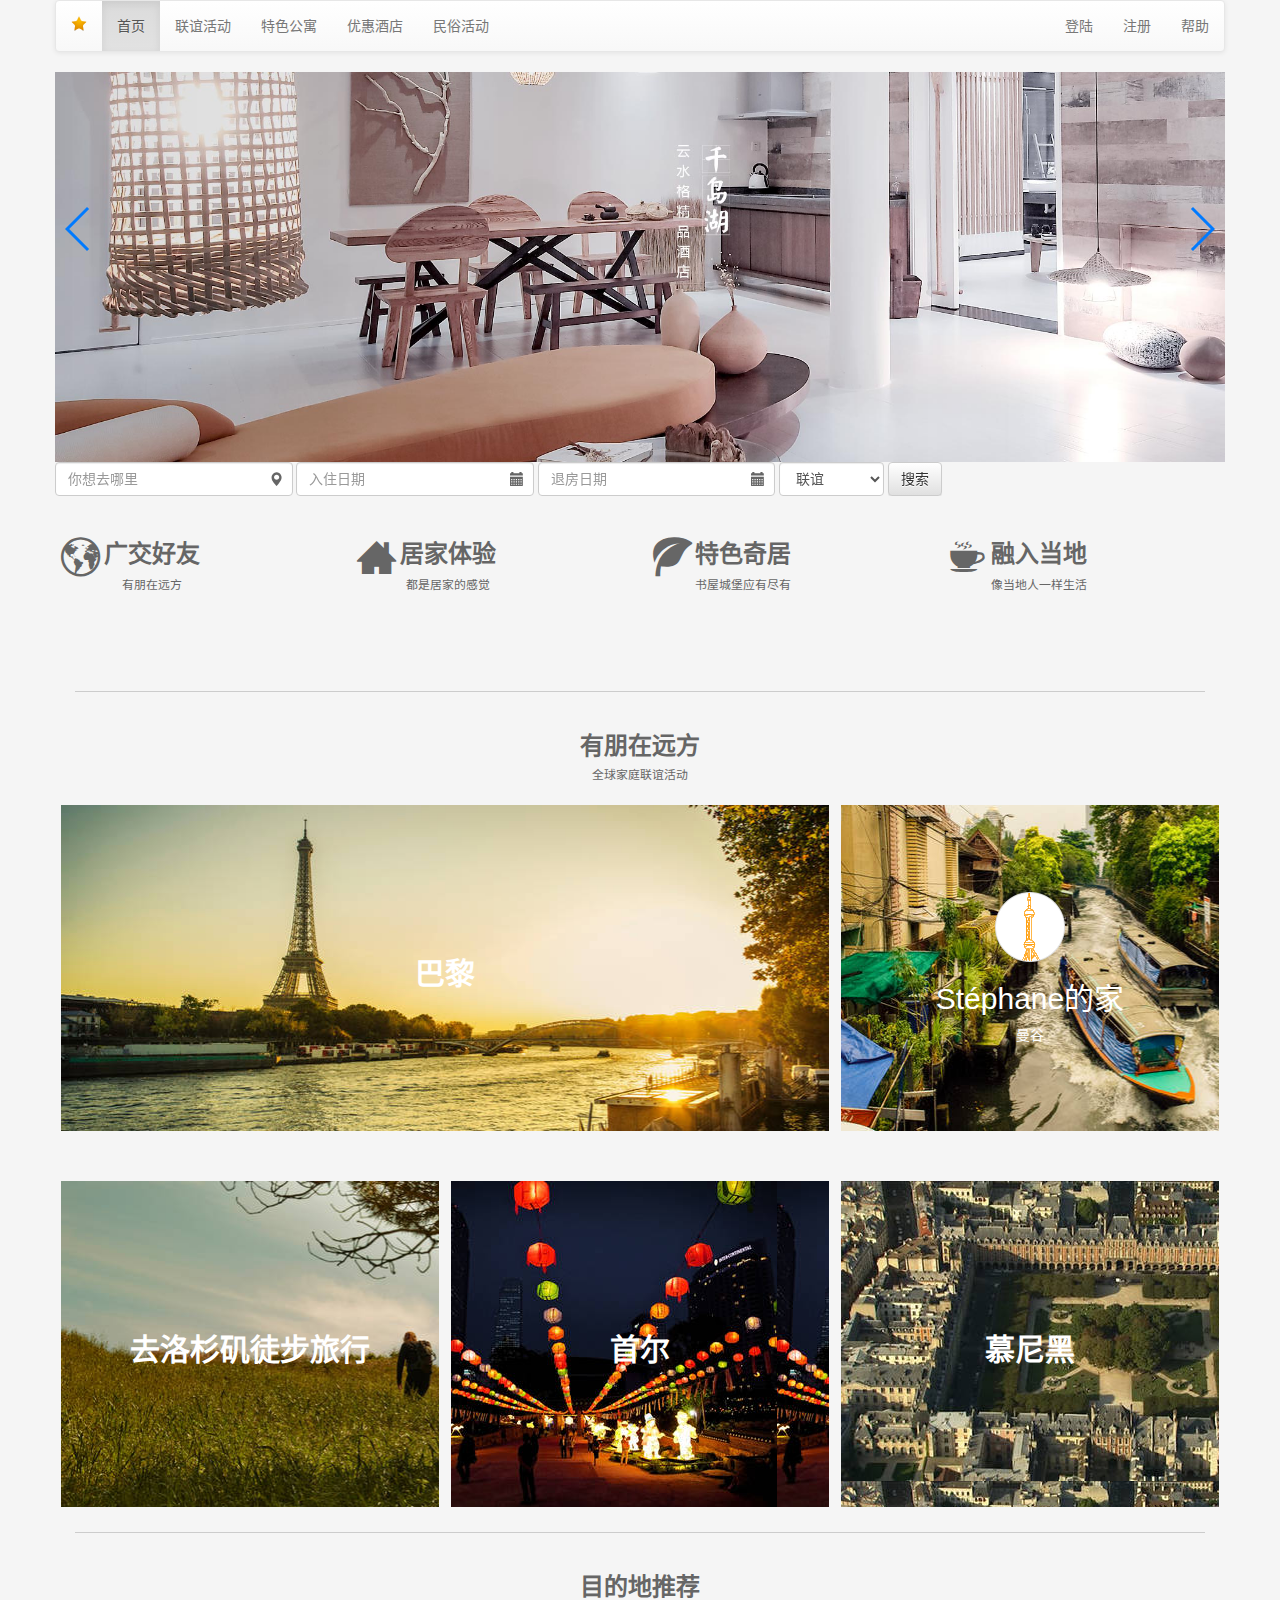
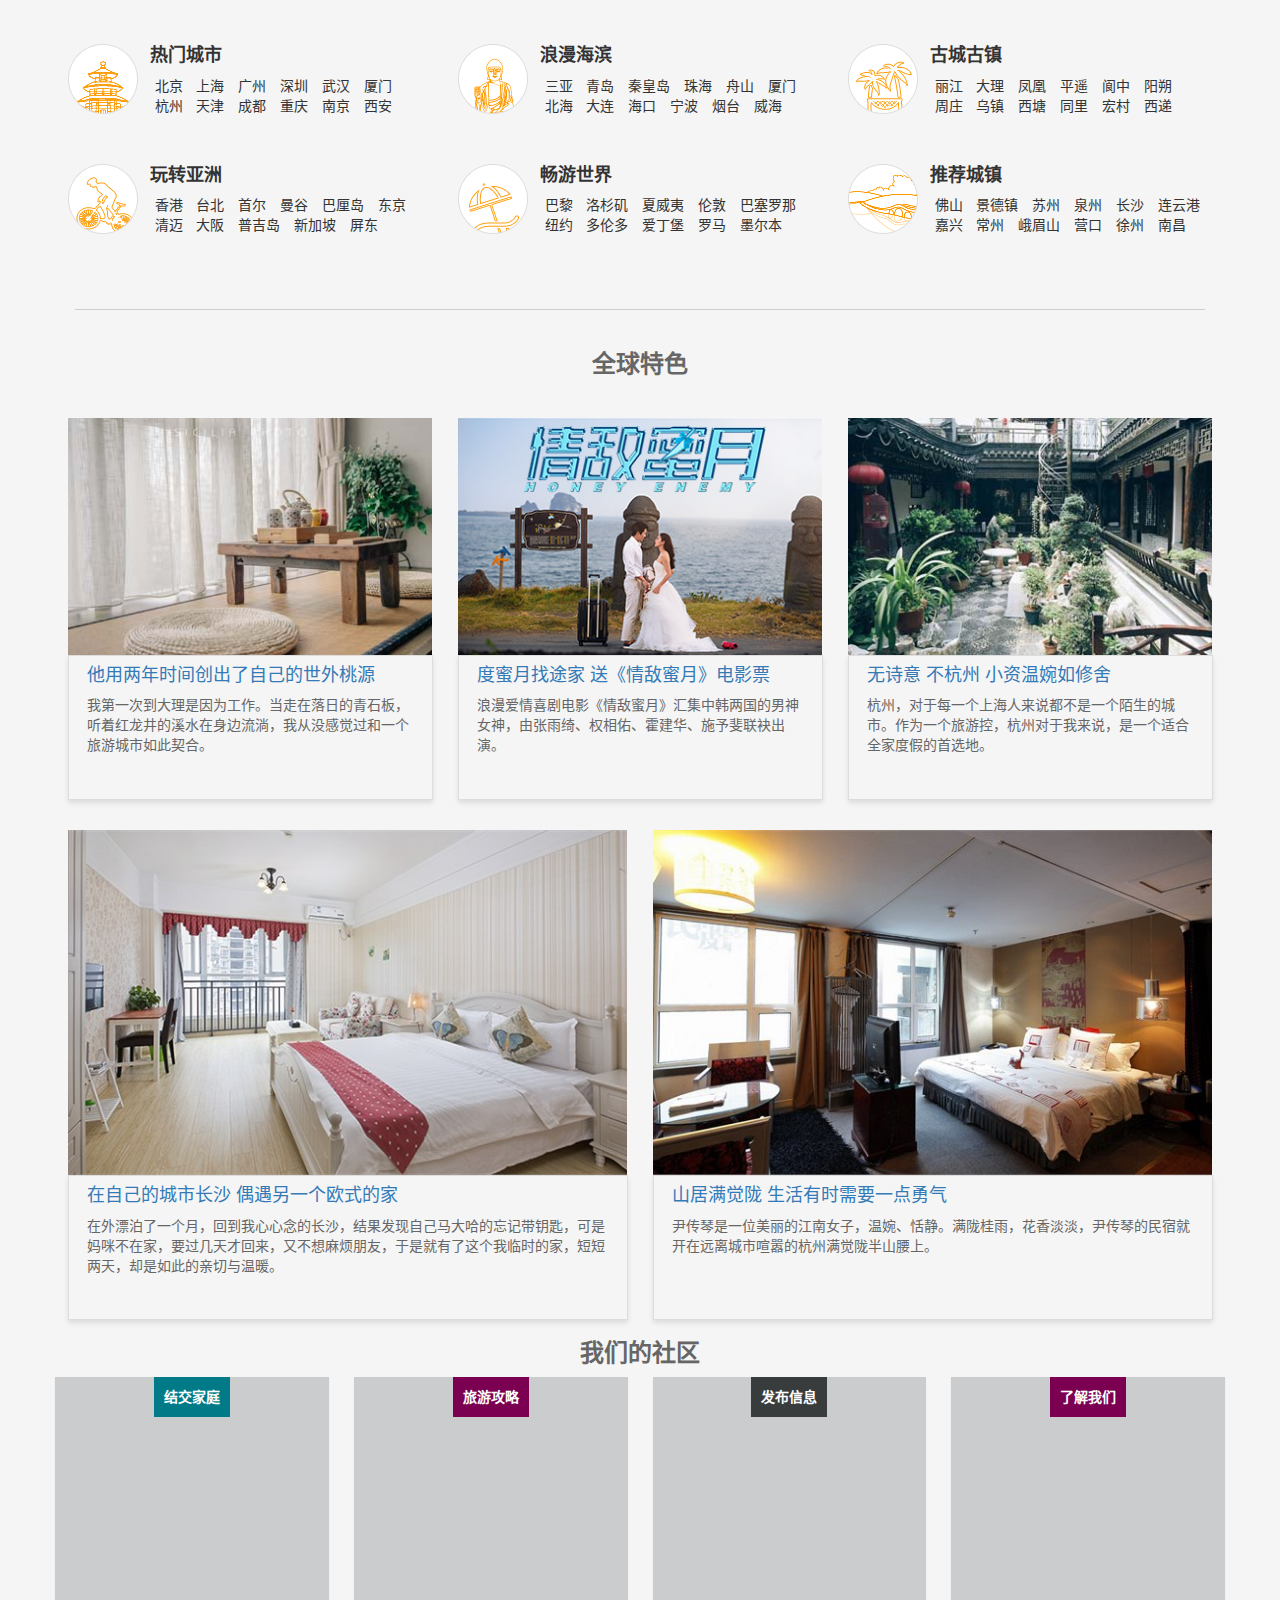
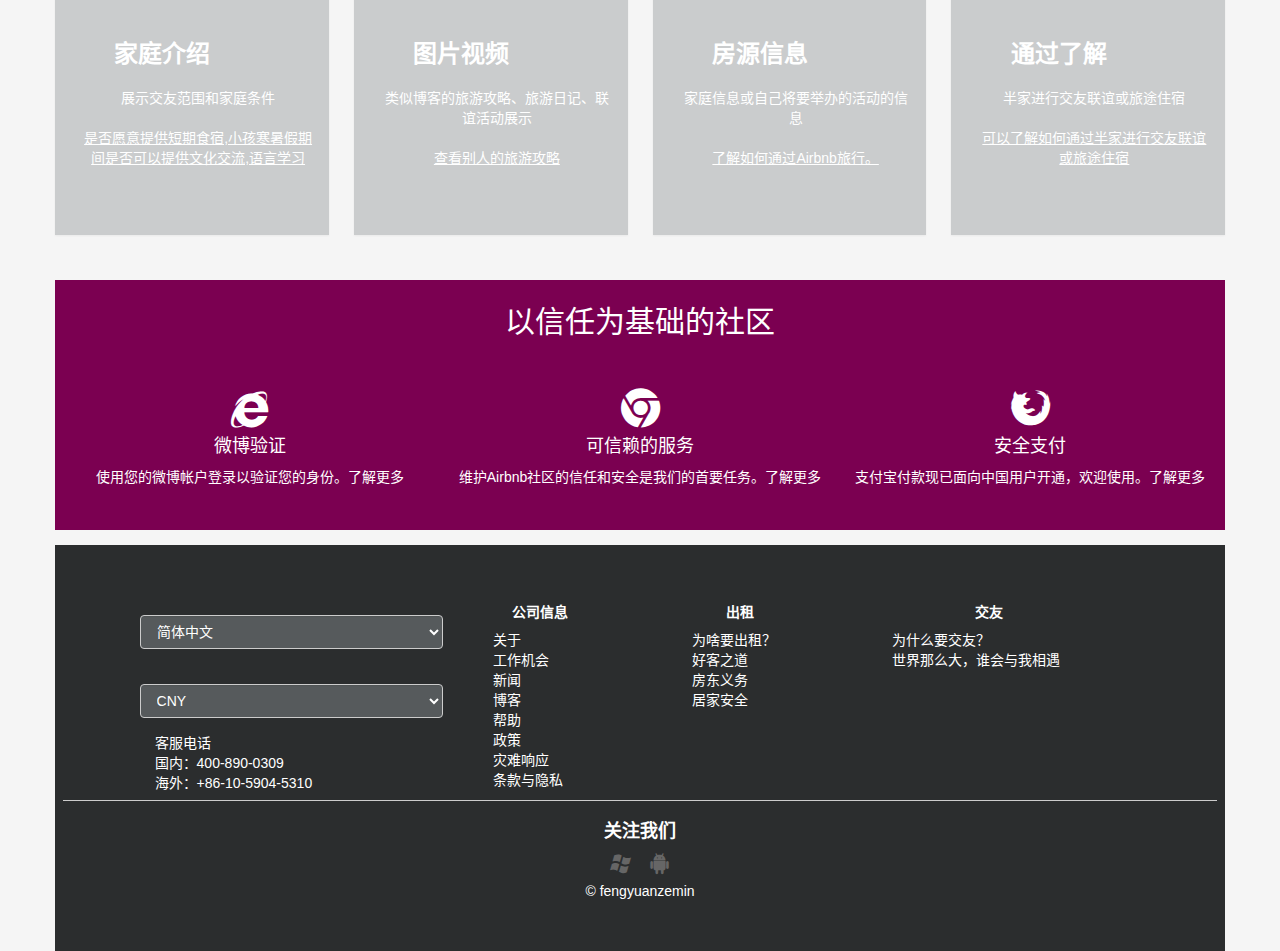
<file: index.html>
<!DOCTYPE html>
<html lang="zh-CN">
<head>
    <meta charset="utf-8">
    <meta http-equiv="X-UA-Compatible" content="IE=edge">
    <meta name="viewport" content="width=device-width, initial-scale=1">
    <meta name="description" content="半家网在全世界范围内提供联谊家庭信息,方便以家庭为单位的旅游,交友平台,供会员家庭在全球范围内寻找有共同或者互补家庭理念的家庭,进行交友,旅游,文化探访,差旅途中短期住宿等联谊活动.">
    <meta name="keywords" content="酒店式公寓,家庭旅馆,日租,短租,日租房,短租房,度假公寓">
    <link rel="icon" type="image/x-icon" href="imgs/nav-logo.gif"  />
    <link rel="shortcut icon" type="image/x-icon" href="imgs/nav-logo.gif" /><!--网页图标-->
    <link rel="bookmark"  href="imgs/nav-logo.gif"  />  <!-- 收藏夹-->
    <title>半家网</title>
    <link href="css/bootstrap.min.css" rel="stylesheet">
    <link href="css/bootstrap-theme.min.css" rel="stylesheet">
    <link href="css/bootstrap-datetimepicker.min.css" rel="stylesheet" >
    <link href="css/swiper.min.css" rel="stylesheet">
    <link href="css/fontsicon.css" rel="stylesheet">
    <link href="css/global.css" rel="stylesheet">
    <!--[if lt IE 8]>
    <div id="ie-modal-bg">
    </div>
    <div id="ie-modal-content">
        <div id="ie-modal-close">
            <a href="javascript:void(0)" id="ie-close-button">x</a>
        </div>
        <div class="text-center row-space-2">
            <img alt="Firefox-logo-8286511ec2868a2f65bba904dc8928e2" src="https://z2.muscache.com/airbnb/static/landing_pages/firefox-logo-8286511ec2868a2f65bba904dc8928e2.png" />
        </div>
        <div class="h3 text-center row-space-2">
            更佳、更快的浏览体验
        </div>
        <div class="h4 text-center text-normal ie-text">
            您正在使用的浏览器并非最新版本！升级至火狐浏览器，获取最佳的Airbnb体验。
        </div>
        <form action="http://www.mozilla.org/firefox" target="_blank" id="install-browser-form">
            <input class="btn ie-btn" type="submit" value="安装火狐浏览器">
        </form>

        <script>
        (function () {
            var isIE = function () {
                var nav = navigator.userAgent.toLowerCase();
                return nav.indexOf('msie') != -1 ? parseInt(nav.split('msie')[1]) : false;
            };

            var trackRequest = function (event_name) {
                if (window.XMLHttpRequest) {
                    var request = new XMLHttpRequest();
                } else {
                    var request = new ActiveXObject("Microsoft.XMLHTTP");
                }
                request.open("POST", "/tracking/events", false);
                request.setRequestHeader("Content-Type", "application/json; charset=utf-8");
                request.send('{ "event_name" : "ie_' + isIE() + '_' + event_name + '" }');
            };

            var closeModal = function () {
                document.getElementById('ie-modal-bg').style.display='none';
                document.getElementById('ie-modal-content').style.display='none';
            };

            document.getElementById("ie-close-button").onclick = closeModal;
            document.getElementById("install-browser-form").onsubmit = function () {
                trackRequest("click");
            };

            trackRequest("impression");
            })();
        </script>
    </div>

    <![endif]-->

    <!--[if lt IE 9]>
      <script src="http://cdn.bootcss.com/html5shiv/3.7.2/html5shiv.min.js"></script>
      <script src="http://cdn.bootcss.com/respond.js/1.4.2/respond.min.js"></script>
    <![endif]-->
    <script src="js/jquery-1.11.3.min.js"></script>

</head>
<body>
    <div class="container">

        <!-- nav begin -->
        <nav class="navbar navbar-default">

            <div class="container-fluid">
                
                <div class="navbar-header">
                    <a class="navbar-brand" href="#">
                        <img src="imgs/nav-logo.gif" alt="">
                    </a>
                </div>

                <ul class="nav navbar-nav navbar-left">
                    <li class="active"><a href="#">首页<span class="sr-only">(current)</span></a></li>
                    <li><a href="javascript:void(0);">联谊活动</a></li>
                    <li><a href="javascript:void(0);">特色公寓</a></li>
                    <li><a href="javascript:void(0);">优惠酒店</a></li>
                    <li><a href="javascript:void(0);">民俗活动</a></li>
                    
                </ul>

                <ul class="nav navbar-nav navbar-right" style="display:block;">
                    <li><a href="javascript:void(0);">登陆</a></li>
                    <li><a href="javascript:void(0);">注册</a></li>
                    <li><a href="javascript:void(0);">帮助</a></li>    
                </ul>

                <ul class="nav navbar-nav navbar-right" style="display:none;">
                    <li class="dropdown">
                        <a href="javascript:void(0);" class="dropdown-toggle" data-toggle="dropdown" role="button" aria-haspopup="true" aria-expanded="false">用户名<span class="caret"></span></a>
                        <ul class="dropdown-menu">
                            <li><a href="javascript:void(0);">个人信息</a>
                            <li><a href="javascript:void(0);">我的订单</a>
                            <li><a href="javascript:void(0);">设置</a>
                            <li role="separator" class="divider"></li>
                            <li><a href="javascript:void(0);">注销</a>
                        </ul>
                    </li>
                    <li><a href="javascript:void(0);">帮助</a></li>    
                </ul>

            </div>
            <!-- container-fluid -->
        </nav>   
        <!-- nav end -->

        <div class="f-clear"></div>
        

        <!-- 轮播 begin   -->

        <div class="swiper-container">
            <!-- 轮播图片 -->
            <div class="swiper-wrapper">
                <div class="swiper-slide">
                    <img class="img-responsive" src="imgs/swiper_img_1.jpg" alt="" style="width:100%;">
                </div>
                <div class="swiper-slide">
                    <img class="img-responsive" src="imgs/swiper_img_2.jpg" alt="" style="width:100%;">
                </div>
                <div class="swiper-slide">
                    <img class="img-responsive" src="imgs/swiper_img_3.jpg" alt="" style="width:100%;">
                </div>
                <div class="swiper-slide">
                    <img class="img-responsive" src="imgs/swiper_img_4.jpg" alt="" style="width:100%;">
                </div>
                <div class="swiper-slide">
                    <img class="img-responsive" src="imgs/swiper_img_5.jpg" alt="" style="width:100%;">
                </div>

            </div>
            <!-- 导航按钮 -->
            <div class="swiper-button-prev"></div>
            <div class="swiper-button-next"></div>
            <!-- 搜索框 -->
            <div class="search">
                <form class="form-inline">
                    <div class="form-group has-feedback">
                        <label for="search_address" class="sr-only control-label">地点</label>
                        <input type="text" class="form-control" id="search_address" placeholder="你想去哪里">
                        <span class="glyphicon glyphicon-map-marker form-control-feedback" aria-hidden="true"></span>      
                    </div>
                    <div class="form-group has-feedback">
                        <label for="search_start_day" class="sr-only control-label">入住时间</label>
                        <input class="form-control" type="text" id="search_start_day" placeholder="入住日期">
                        <span class="glyphicon glyphicon-calendar form-control-feedback" aria-hidden="true"></span>      
                    </div>
                    <div class="form-group has-feedback">
                        <label for="search_end_day" class="sr-only control-label">介绍时间</label>
                        <input class="form-control" type="text" id="search_end_day" placeholder="退房日期">
                        <span class="glyphicon glyphicon-calendar form-control-feedback" aria-hidden="true"></span>
                    </div>
                    <div class="form-group has-feedback">
                        <label for="search_doing_what" class="sr-only control-label">去干嘛</label>
                        <select class="form-control" name="" id="search_doing_what">
                            <option value="1">联谊</option>
                            <option value="2">住宿</option>
                        </select>
                    </div>
                    <div class="form-group">
                        <input type="submit" class="btn btn-default" value="搜索"></input>
                    </div> 
                </form>
            </div>
            
            
        </div>

        <!-- 轮播 end -->
        
        <!-- 半家网特色 begin -->
        <div class="panel-dark">
            <div class="page-container-responsive hide-sm">
                <div class="row-space-4">
                    <div class="col-lg-3 col-md-3 col-sm-3 col-xs-6">
                        <i class="icon-earth iconsfont"></i>
                        <div class="tese text-center">
                            <div class="h3"><strong>广交好友</strong></div>
                            <div><small>有朋在远方</small></div>
                        </div>
                    </div>
                    <div class="col-lg-3 col-md-3 col-sm-3 col-xs-6">
                        <i class="icon-home3 iconsfont"></i>
                        <div class="tese text-center">
                            <div class="h3"><strong>居家体验</strong></div>
                            <div><small>都是居家的感觉</small></div>
                        </div>
                    </div>
                    <div class="col-lg-3 col-md-3 col-sm-3 col-xs-6">
                        <i class="icon-leaf iconsfont"></i>
                        <div class="tese text-center">
                            <div class="h3"><strong>特色奇居</strong></div>
                            <div><small>书屋城堡应有尽有</small></div>
                        </div>
                    </div>
                    <div class="col-lg-3 col-md-3 col-sm-3 col-xs-6">
                        <i class="icon-coffee iconsfont"></i>
                        <div class="tese text-center">
                            <div class="h3"><strong>融入当地</strong></div>
                            <div><small>像当地人一样生活</small></div>
                        </div>
                    </div>
                </div>
            </div>
        </div>

        <!-- 半家网特色 end -->

        <hr style="border-top: 1px solid #ccc;height: 1px;width: 94%;padding-left:15px;padding-right:15px;" />
        <!-- 探索世界 start -->
        <div class="explore-world">
            <div class="make-friends text-center m-column-name">
                <div class="h3"><strong>有朋在远方</strong></div>
                <div><small>全球家庭联谊活动</small></div>
            </div>

            <div class="show-world">
                <div class="col-lg-8 col-md-12 rm-padding-sm">
                    <a href="" class="link-reset">
                        <div class="world-card row-space-4" style="background-image:url('imgs/show-world-img-1.jpg')">
                            <div class="card-container card-container-v card-container-h">
                                <div class="card-middle text-center">
                                    <div class="h2"><strong>巴黎</strong></div>
                                </div>
                            </div>
                        </div>
                    </a>
                </div>
                <div class="col-lg-4 col-md-6 col-sm-12">
                    <a href="" class="link-reset">
                        <div class="world-card row-space-4" style="background-image:url('imgs/show-world-img-2.jpg')">    
                            <div class="panel-overlay-bottom-left panel-overlay-label panel-overlay-listing-label"></div>
                            <div class="card-container card-container-v card-container-h">
                                <div class="card-middle text-center">
                                    <div class="media-photo media-round row-space-2 card-profile-picture"><img src="imgs/logo.png" height="70" width="70" alt=""></div>
                                    <div class="h2">Stéphane的家</div>
                                    <div>曼谷</div>
                                </div>
                            </div>
                        
                        </div>
                    </a>
                </div>
                <div class="col-lg-4 col-md-6 col-sm-12">
                    <a href="" class="link-reset">
                        <div class="world-card row-space-4" style="background-image:url('imgs/show-world-img-3.jpg')">
                            <div class="card-container card-container-v card-container-h">
                                <div class="card-middle text-center">
                                    <div class="h2"><strong>去洛杉矶徒步旅行</strong></div>
                                </div>
                            </div>
                        </div>
                    </a>
                </div>
                <div class="col-lg-4 col-md-6 col-sm-12 hidden-sm">
                    <a href="" class="link-reset">
                        <div class="world-card row-space-4" style="background-image:url('imgs/show-world-img-4.jpg')">
                            <div class="card-container card-container-v card-container-h">
                                <div class="card-middle text-center">
                                    <div class="h2"><strong>首尔</strong></div>
                                </div>
                            </div>
                        </div>
                    </a>
                </div>  
                <div class="col-lg-4 col-md-6 col-sm-12 hidden-sm">
                    <a href="" class="link-reset">
                        <div class="world-card row-space-4" style="background-image:url('imgs/show-world-img-5.jpg')">
                            <div class="card-container card-container-v card-container-h">
                                <div class="card-middle text-center">
                                    <div class="h2"><strong>慕尼黑</strong></div>
                                </div>
                            </div>
                        </div>
                    </a>
                </div>   
            </div>
        </div>
        <!-- 探索世界 end -->
        <hr style="border-top: 1px solid #ccc;height: 1px;width: 94%;padding-left:15px;padding-right:15px;" />
        <!-- 目的地推荐 start -->
        <div class="goal-recommend">
            <div class="m-column-name">
                <div class="h3"><strong>目的地推荐</strong></div>
            </div>
            <div class="col-lg-4 col-md-4 col-sm-6 col-xs-12 goal-span">
                <div class="goal-img">
                    <img class="img-responsive"src="imgs/goal-recommend-img-01.png" alt="" >
                </div>
                <div class="goal-list">
                    <div class="h4"><strong>热门城市</strong></div>
                    <div class="goal">
                        <a href="javascript:void(0);">北京</a>
                        <a href="javascript:void(0);">上海</a>
                        <a href="javascript:void(0);">广州</a>
                        <a href="javascript:void(0);">深圳</a>
                        <a href="javascript:void(0);">武汉</a>
                        <a href="javascript:void(0);">厦门</a>
                        <a href="javascript:void(0);">杭州</a>
                        <a href="javascript:void(0);">天津</a>
                        <a href="javascript:void(0);">成都</a>
                        <a href="javascript:void(0);">重庆</a>
                        <a href="javascript:void(0);">南京</a>
                        <a href="javascript:void(0);">西安</a>
                    </div>
                </div>
            </div>
            <div class="col-lg-4 col-md-4 col-sm-6 col-xs-12 goal-span">
                <div class="goal-img">
                    <img class="img-responsive"src="imgs/goal-recommend-img-02.png" alt="" >
                </div>
                <div class="goal-list">
                    <div class="h4"><strong>浪漫海滨</strong></div>
                    <div class="goal">
                        <a href="javascript:void(0);">三亚</a>
                        <a href="javascript:void(0);">青岛</a>
                        <a href="javascript:void(0);">秦皇岛</a>
                        <a href="javascript:void(0);">珠海</a>
                        <a href="javascript:void(0);">舟山</a>
                        <a href="javascript:void(0);">厦门</a>
                        <a href="javascript:void(0);">北海</a>
                        <a href="javascript:void(0);">大连</a>
                        <a href="javascript:void(0);">海口</a>
                        <a href="javascript:void(0);">宁波</a>
                        <a href="javascript:void(0);">烟台</a>
                        <a href="javascript:void(0);">威海</a>
                    </div>
                </div>  
            </div>
            <div class="col-lg-4 col-md-4 col-sm-6 col-xs-12 goal-span">
                <div class="goal-img">
                    <img class="img-responsive"src="imgs/goal-recommend-img-03.png" alt="" >
                </div>
                <div class="goal-list">
                <div class="h4"><strong>古城古镇</strong></div>
                    <div class="goal">
                        <a href="javascript:void(0);">丽江</a>
                        <a href="javascript:void(0);">大理</a>
                        <a href="javascript:void(0);">凤凰</a>
                        <a href="javascript:void(0);">平遥</a>
                        <a href="javascript:void(0);">阆中</a>
                        <a href="javascript:void(0);">阳朔</a>
                        <a href="javascript:void(0);">周庄</a>
                        <a href="javascript:void(0);">乌镇</a>
                        <a href="javascript:void(0);">西塘</a>
                        <a href="javascript:void(0);">同里</a>
                        <a href="javascript:void(0);">宏村</a>
                        <a href="javascript:void(0);">西递</a>
                    </div>
                </div>
            </div>
            <div class="col-lg-4 col-md-4 col-sm-6 col-xs-12 goal-span">
                <div class="goal-img">
                    <img class="img-responsive"src="imgs/goal-recommend-img-04.png" alt="" >
                </div>
                <div class="goal-list">
                <div class="h4"><strong>玩转亚洲</strong></div>
                    <div class="goal">
                        <a href="javascript:void(0);">香港</a>
                        <a href="javascript:void(0);">台北</a>
                        <a href="javascript:void(0);">首尔</a>
                        <a href="javascript:void(0);">曼谷</a>
                        <a href="javascript:void(0);">巴厘岛</a>
                        <a href="javascript:void(0);">东京</a>
                        <a href="javascript:void(0);">清迈</a>
                        <a href="javascript:void(0);">大阪</a>
                        <a href="javascript:void(0);">普吉岛</a>
                        <a href="javascript:void(0);">新加坡</a>
                        <a href="javascript:void(0);">屏东</a>
                    </div>
                </div>
            </div>
            <div class="col-lg-4 col-md-4 col-sm-6 col-xs-12 goal-span">
                <div class="goal-img">
                    <img class="img-responsive"src="imgs/goal-recommend-img-05.png" alt="" >
                </div>
                <div class="goal-list">
                    <div class="h4"><strong>畅游世界</strong></div>
                    <div class="goal">
                        <a href="javascript:void(0);">巴黎</a>
                        <a href="javascript:void(0);">洛杉矶</a>
                        <a href="javascript:void(0);">夏威夷</a>
                        <a href="javascript:void(0);">伦敦</a>
                        <a href="javascript:void(0);">巴塞罗那</a>
                        <a href="javascript:void(0);">纽约</a>
                        <a href="javascript:void(0);">多伦多</a>
                        <a href="javascript:void(0);">爱丁堡</a>
                        <a href="javascript:void(0);">罗马</a>
                        <a href="javascript:void(0);">墨尔本</a>
                    </div>
                </div>
            </div>
            <div class="col-lg-4 col-md-4 col-sm-6 col-xs-12 goal-span">
                <div class="goal-img">
                    <img class="img-responsive"src="imgs/goal-recommend-img-06.png" alt="" >
                </div>
                <div class="goal-list">
                    <div class="h4"><strong>推荐城镇</strong></div>
                    <div class="goal">
                        <a href="javascript:void(0);">佛山</a>
                        <a href="javascript:void(0);">景德镇</a>
                        <a href="javascript:void(0);">苏州</a>
                        <a href="javascript:void(0);">泉州</a>
                        <a href="javascript:void(0);">长沙</a>
                        <a href="javascript:void(0);">连云港</a>
                        <a href="javascript:void(0);">嘉兴</a>
                        <a href="javascript:void(0);">常州</a>
                        <a href="javascript:void(0);">峨眉山</a>
                        <a href="javascript:void(0);">营口</a>
                        <a href="javascript:void(0);">徐州</a>
                        <a href="javascript:void(0);">南昌</a>
                    </div>
                </div>
            </div>
        </div>
        <!-- 目的地推荐 end -->

        <hr style="border-top: 1px solid #ccc;height: 1px;width: 94%;padding-left:15px;padding-right:15px;" />

        <!-- 领略全球特色 start -->
        <div class="global-feature">
            <div class="m-column-name">
                <div class="h3"><strong>全球特色</strong></div>
            </div>
            <div class="going-happen">
                <div class="col-lg-4 col-md-4 col-sm-6 col-xs-12 feature-img-small">
                    <div class="feature-img">
                        <a href="javascript:void(0);">
                            <img class="img-responsive"src="imgs/global-feature-img-01.jpg" alt="">
                        </a>
                    </div>
                    <div class="feature-info">
                        <div class="h4"><a href="javascript:void(0);">他用两年时间创出了自己的世外桃源</a></div>
                        <p class="Description">我第一次到大理是因为工作。当走在落日的青石板，听着红龙井的溪水在身边流淌，我从没感觉过和一个旅游城市如此契合。</p>
                    </div>
                </div>
                <div class="col-lg-4 col-md-4 col-sm-6 col-xs-12 feature-img-small">
                    <div class="feature-img">
                        <a href="javascript:void(0);">
                            <img class="img-responsive" src="imgs/global-feature-img-02.jpg" alt="">
                        </a>
                    </div>
                    <div class="feature-info">
                        <div class="h4"><a href="javascript:void(0);">度蜜月找途家 送《情敌蜜月》电影票</a></div>
                        <p class="Description">浪漫爱情喜剧电影《情敌蜜月》汇集中韩两国的男神女神，由张雨绮、权相佑、霍建华、施予斐联袂出演。</p>
                    </div>
                </div>
                <div class="col-lg-4 col-md-4 col-sm-6 col-xs-12 feature-img-small">
                    <div class="feature-img">
                        <a href="javascript:void(0);">
                            <img class="img-responsive" src="imgs/global-feature-img-03.jpg" alt="">
                        </a>
                    </div>
                    <div class="feature-info">
                        <div class="h4"><a href="javascript:void(0);">无诗意 不杭州 小资温婉如修舍</a></div>
                       <p class="Description">杭州，对于每一个上海人来说都不是一个陌生的城市。作为一个旅游控，杭州对于我来说，是一个适合全家度假的首选地。</p>
                    </div>
                </div>
                <div class="col-lg-6 col-md-6 col-sm-6 col-xs-12 feature-img-big">
                    <div class="feature-img">
                        <a href="javascript:void(0);">
                            <img class="img-responsive" src="imgs/global-feature-img-04.jpg" alt="">
                        </a>
                    </div>
                    <div class="feature-info">
                        <div class="h4"><a href="javascript:void(0);">在自己的城市长沙 偶遇另一个欧式的家</a></div>
                        <p class="Description">
                            在外漂泊了一个月，回到我心心念的长沙，结果发现自己马大哈的忘记带钥匙，可是妈咪不在家，要过几天才回来，又不想麻烦朋友，于是就有了这个我临时的家，短短两天，却是如此的亲切与温暖。</p>
                    </div>
                </div>
                <div class="col-lg-6 col-md-6 col-sm-6 col-xs-12 feature-img-big">
                    <div class="feature-img">
                        <a href="javascript:void(0);">
                            <img class="img-responsive" src="imgs/global-feature-img-05.jpg" alt="">
                        </a>
                    </div>
                    <div class="feature-info">
                        <div class="h4"><a href="javascript:void(0);">山居满觉陇 生活有时需要一点勇气</a></div>
                        <p class="Description">尹传琴是一位美丽的江南女子，温婉、恬静。满陇桂雨，花香淡淡，尹传琴的民宿就开在远离城市喧嚣的杭州满觉陇半山腰上。</p>
                    </div>
                </div>
            </div>  
        </div>
        <!-- 领略全球特色 end -->

        <!-- 我们的社区 start -->
        <div class="our-community">
            <div class="m-column-name">
                <div class="h3"><strong>我们的社区</strong></div>
            </div>
            <div class="community-container row">
                <div class="col-lg-3 col-md-3 col-sm-6 col-xs-12">
                    <div class="community-info community-card-middle text-center community-make-friend">
                        <div class="panel">
                           <a class="community-card-link media-photo" href="javascript:void(0);">
                               <div class="media-cover media-cover-dark background-cover">
                                   
                               </div>
                               <div class="community-card-header">
                                   <div class="community-card-header-label"><strong>结交家庭</strong></div>
                               </div>
                               <div class="row row-table row-full-height text-contrast">
                                    <div class="col-sm-10 col-center col-bottom">
                                        <div class="h3"><strong>家庭介绍</strong></div>
                                        <div class="space-4">   
                                           <p class="community-description">展示交友范围和家庭条件
                                           <br><br><u>是否愿意提供短期食宿,小孩寒暑假期间是否可以提供文化交流,语言学习</u></p> 
                                        </div>
                                    </div>
                               </div>
                           </a> 
                        </div>
                    </div>       
                </div>

                <div class="col-lg-3 col-md-3 col-sm-6 col-xs-12">
                    <div class="community-info community-card-middle text-center community-travel-tips">
                        <div class="panel">
                           <a class="community-card-link media-photo" href="javascript:void(0);">
                               <div class="media-cover media-cover-dark background-cover">
                                   
                               </div>
                               <div class="community-card-header">
                                   <div class="community-card-header-label"><strong>旅游攻略</strong></div>
                               </div>
                               <div class="row row-table row-full-height text-contrast">
                                    <div class="col-sm-10 col-center col-bottom">
                                        <div class="h3"><strong>图片视频</strong></div>
                                        <div class="space-4">   
                                           <p class="community-description">类似博客的旅游攻略、旅游日记、联谊活动展示
                                           <br><br><u>查看别人的旅游攻略</u></p> 
                                        </div>
                                    </div>
                               </div>
                           </a> 
                        </div>
                    </div>       
                </div>
                <div class="col-lg-3 col-md-3 col-sm-6 col-xs-12">
                    <div class="community-info community-card-middle text-center community-publish-imformation">
                        <div class="panel">
                           <a class="community-card-link media-photo" href="javascript:void(0);">
                               <div class="media-cover media-cover-dark background-cover">
                                   
                               </div>
                               <div class="community-card-header">
                                   <div class="community-card-header-label"><strong>发布信息</strong></div>
                               </div>
                               <div class="row row-table row-full-height text-contrast">
                                    <div class="col-sm-10 col-center col-bottom">
                                        <div class="h3"><strong>房源信息</strong></div>
                                        <div class="space-4">   
                                           <p class="community-description">家庭信息或自己将要举办的活动的信息
                                           <br><br><u>了解如何通过Airbnb旅行。</u></p> 
                                        </div>
                                    </div>
                               </div>
                           </a> 
                        </div>
                    </div>
                </div>

                <div class="col-lg-3 col-md-3 col-sm-6 col-xs-12">
                    <div class="community-info community-card-middle text-center community-understand-us">
                        <div class="panel">
                           <a class="community-card-link media-photo" href="javascript:void(0);">
                               <div class="media-cover media-cover-dark background-cover">
                                   
                               </div>
                               <div class="community-card-header">
                                   <div class="community-card-header-label"><strong>了解我们</strong></div>
                               </div>
                               <div class="row row-table row-full-height text-contrast">
                                    <div class="col-sm-10 col-center col-bottom">
                                        <div class="h3"><strong>通过了解</strong></div>
                                        <div class="space-4">   
                                           <p class="community-description">半家进行交友联谊或旅途住宿
                                           <br><br><u>可以了解如何通过半家进行交友联谊或旅途住宿</u></p> 
                                        </div>
                                    </div>
                               </div>
                           </a> 
                        </div>
                    </div>
                    </a>
                </div>
            </div>
            <!-- 以信任为基础的社区 end -->
            <div class="support-service hidden-xs hidden-sm">
                <div class="page-container-full panel-hackberry panel-contrast text-center">
                    <div class="page-container-responsive">
                        <div class="row row-space-top-8 text-white">
                            <h2>以信任为基础的社区</h2>
                        </div>
                    </div>
                </div>      
                <div class="service-container">
                    <div class="col-lg-4 col-md-4 service-tag text-center">
                        <div class="service-logo">
                            <span class="icon-IE iconsfont"></span>
                        </div>
                        <div class="h4">微博验证</div>
                        <p class="service-desciption"> 使用您的微博帐户登录以验证您的身份。<a href="javascript:void(0);" class="learn-more">了解更多</a></p>
                    </div>
                    <div class="col-lg-4 col-md-4 service-tag text-center">
                        <div class="service-logo">
                            <span class="icon-chrome iconsfont"></span>
                        </div>
                        <div class="h4">可信赖的服务</div>
                        <p class="service-desciption"> 维护Airbnb社区的信任和安全是我们的首要任务。<a href="javascript:void(0);" class="learn-more">了解更多</a></p>   
                    </div>
                    <div class="col-lg-4 col-md-4 service-tag text-center">
                        <div class="service-logo">
                            <span class="icon-firefox iconsfont"></span>
                        </div>
                        <div class="h4">安全支付</div>
                        <p class="service-desciption"> 支付宝付款现已面向中国用户开通，欢迎使用。<a href="javascript:void(0);" class="learn-more">了解更多</a></p>
                    </div>
                </div>
            </div>
            <!-- 以信任为基础的社区 start -->
        </div>
        <!-- 我们的社区 end -->

        

        <!-- 关注我们 start -->
        <div class="follow-us container-brand-dark footer-surround footer-container" id="footer">
            <footer class="page-container-responsive">
                <div class="follow-container row row-condensed">

                    <div class="col-lg-3 col-md-3 col-sm-5 col-xs-5 col-md-offset-1 select-lang-curr">
                        <div class="language-curr-picker clearfix">
                            <form class="select select-large select-block row-space-2 form-horizontal">
                                <div class="form-group">
                                    <label for="select-lang" id="language-selector-label" class="screen-reader-only"></label>
                                    <select name="" id="select-lang" class="language-selector form-control" aria-labelledby="language-selector-label">
                                        <option value="">简体中文</option>
                                        <option value="">繁體中文</option>
                                        <option value="">English</option>
                                    </select>
                                </div>
                                <div class="form-group">
                                    <label for="select-curr" id="currency-selector-label" class="screen-reader-only"></label>
                                    <select name="" id="select-curr" class="currency-selector form-control" aria-labelledby="currency-selector-label">
                                        <option value="">CNY</option>
                                        <option value="">USD</option>
                                        <option value="">JPY</option>
                                    </select>
                                </div>
                            </form>
                        </div>
                        <div class="cx-number">
                            客服电话
                            <br>
                            国内：400-890-0309
                            <br>
                            海外：+86-10-5904-5310
                        </div>
                    </div>
                    <div class="col-lg-2 col-md-2 col-sm-6 col-xs-6 about-us">
                        <div class="h5 text-center"><strong>公司信息</strong></div>
                        <ul class="list-layout">
                            <li><a href="javascript:void(0);" class="link-contrast">关于</a></li>
                            <li><a href="javascript:void(0);" class="link-contrast">工作机会</a></li>
                            <li><a href="javascript:void(0);" class="link-contrast">新闻</a></li>
                            <li><a href="javascript:void(0);" class="link-contrast">博客</a></li>
                            <li><a href="javascript:void(0);" class="link-contrast">帮助</a></li>
                            <li><a href="javascript:void(0);" class="link-contrast">政策</a></li>
                            <li><a href="javascript:void(0);" class="link-contrast">灾难响应</a></li>
                            <li><a href="javascript:void(0);" class="link-contrast">条款与隐私</a></li>
                        </ul>
                    </div>
                    <div class="col-lg-2 col-md-2 col-sm-2 col-xs-2 hidden-xs hidden-sm about-us">
                        <div class="h5 text-center"><strong>出租</strong></div>
                        <ul class="list-layout">
                            <li><a href="javascript:void(0);" class="link-contrast">为啥要出租？</a></li>
                            <li><a href="javascript:void(0);" class="link-contrast">好客之道</a></li>
                            <li><a href="javascript:void(0);" class="link-contrast">房东义务</a></li>
                            <li><a href="javascript:void(0);" class="link-contrast">居家安全</a></li>
                        </ul>
                    </div>
                    <div class="col-lg-3 col-md-3 col-sm-3 col-xs-3 hidden-xs hidden-sm about-us">
                        <div class="h5 text-center"><strong>交友</strong></div>
                        <ul class="list-layout">
                            <li><a href="javascript:void(0);" class="link-contrast">为什么要交友？</a></li>
                            <li><a href="javascript:void(0);" class="link-contrast">世界那么大，谁会与我相遇</a></li>
                        </ul>
                    </div>
                    <hr style="border-top: 1px solid #ccc;height: 1px;width: 94%;padding-left:15px;padding-right:15px;" />
                    <div class="copy-right text-center">
                        <div class="h4"><strong>关注我们</strong></div>
                        <div class="follow-logo">
                            <span class="icon-windows iconsfont"></span>
                            <span class="icon-android iconsfont"></span>
                        </div>
                        <div class="right">© fengyuanzemin</div>
                    </div>
                </div>
            </footer>
        </div>
        <!-- 关注我们 end -->
    </div>

    <script src="js/bootstrap.min.js"></script>
    <script src="js/bootstrap-datetimepicker.min.js"></script>
    <script src="js/bootstrap-datetimepicker.zh-CN.js"></script>
    <script src="js/swiper.jquery.min.js"></script>
    <script src="js/globalvars.js"></script>
    <script src="js/index.js"></script>
</body>
</html>
</file>
<file: css/fontsicon.css>
@font-face {
	font-family: 'icomoon';
	src:url('../fonts/icomoon.eot'); /*IE9兼容*/
	src:url('../fonts/icomoon.eot?#iefix') format('embedded-opentype'),
		url('../fonts/icomoon.ttf') format('truetype'),
		url('../fonts/icomoon.woff') format('woff'),
		url('../fonts/icomoon.svg') format('svg');
	font-weight: normal;
	font-style: normal;
}

.icon-calendar-alt-stroke:before {
	content: "\e600";
}
.icon-calendar-alt-fill:before {
	content: "\e601";
}
.icon-search:before {
	content: "\e602";
}
.icon-earth:before {
	content: "\e603";
}
.icon-eye:before {
	content: "\e604";
}
.icon-calendar:before {
	content: "\e605";
}
.icon-monitor:before {
	content: "\e606";
}
.icon-mobile:before {
	content: "\e607";
}
.icon-home:before {
	content: "\f08d";
}
.icon-organization:before {
	content: "\f037";
}
.icon-home3:before {
	content: "\e608";
}
.icon-office:before {
	content: "\e609";
}
.icon-music:before {
	content: "\e60a";
}
.icon-play:before {
	content: "\e60b";
}
.icon-film:before {
	content: "\e60c";
}
.icon-video-camera:before {
	content: "\e60d";
}
.icon-connection:before {
	content: "\e60e";
}
.icon-phone:before {
	content: "\e60f";
}
.icon-phone-hang-up:before {
	content: "\e610";
}
.icon-location:before {
	content: "\e611";
}
.icon-location2:before {
	content: "\e612";
}
.icon-user:before {
	content: "\e613";
}
.icon-users:before {
	content: "\e614";
}
.icon-user-plus:before {
	content: "\e615";
}
.icon-user-minus:before {
	content: "\e616";
}
.icon-user-check:before {
	content: "\e617";
}
.icon-binoculars:before {
	content: "\e618";
}
.icon-cog:before {
	content: "\e619";
}
.icon-cogs:before {
	content: "\e61a";
}
.icon-stats-bars:before {
	content: "\e61b";
}
.icon-mug:before {
	content: "\e61c";
}
.icon-spoon-knife:before {
	content: "\e61d";
}
.icon-leaf:before {
	content: "\e61e";
}
.icon-airplane:before {
	content: "\e61f";
}
.icon-truck:before {
	content: "\e620";
}
.icon-road:before {
	content: "\e621";
}
.icon-upload2:before {
	content: "\e622";
}
.icon-cross:before {
	content: "\e623";
}
.icon-checkmark:before {
	content: "\e624";
}
.icon-checkmark2:before {
	content: "\e625";
}
.icon-crop:before {
	content: "\e626";
}
.icon-scissors:before {
	content: "\e627";
}
.icon-tux:before {
	content: "\e628";
}
.icon-android:before {
	content: "\e629";
}
.icon-windows:before {
	content: "\e62a";
}
.icon-html5:before {
	content: "\e62b";
}
.icon-html52:before {
	content: "\e62c";
}
.icon-chrome:before {
	content: "\e62d";
}
.icon-firefox:before {
	content: "\e62e";
}
.icon-IE:before {
	content: "\e62f";
}
.icon-opera:before {
	content: "\e630";
}
.icon-safari:before {
	content: "\e631";
}
.icon-IcoMoon:before {
	content: "\e632";
}
.icon-envelope:before {
	content: "\e633";
}
.icon-tv:before {
	content: "\e634";
}
.icon-cog2:before {
	content: "\e635";
}
.icon-thumbsup:before {
	content: "\e636";
}
.icon-thumbsdown:before {
	content: "\e637";
}
.icon-pointer:before {
	content: "\e638";
}
.icon-pointer2:before {
	content: "\e639";
}
.icon-pointer3:before {
	content: "\e63a";
}
.icon-pointer4:before {
	content: "\e63b";
}
.icon-refresh:before {
	content: "\e63c";
}
.icon-coffee:before {
	content: "\e63d";
}
.icon-open:before {
	content: "\e63e";
}
.icon-sale:before {
	content: "\e63f";
}
.icon-microwave:before {
	content: "\e640";
}
.icon-radio:before {
	content: "\e641";
}
.icon-tags:before {
	content: "\e642";
}
.icon-heart:before {
	content: "\e643";
}
.icon-trash:before {
	content: "\e644";
}
.icon-user2:before {
	content: "\e645";
}
.icon-settings:before {
	content: "\e646";
}
.icon-camera:before {
	content: "\e647";
}
.icon-lock:before {
	content: "\e648";
}
.icon-paperplane:before {
	content: "\e649";
}
.icon-megaphone:before {
	content: "\e64a";
}
.icon-fire:before {
	content: "\e64b";
}
.icon-shop:before {
	content: "\e64c";
}
.icon-truck2:before {
	content: "\e64d";
}
.icon-world:before {
	content: "\e64e";
}
</file>
<file: css/global.css>
body {
	background-color: #f5f5f5;
	color: #666;
}
input[type="text"],
input[type="search"],
input[type="button"],
input[type="submit"],
select {
			box-sizing: border-box;
	-webkit-box-sizing: border-box;
}
.container {
	/*width:100%;*/
	padding-right: 0;
    padding-left: 0;
}

/*@media (min-width: 1600px) {
	.container {
    	width: 1400px;
   }
}*/
/*@media (min-width: 1900px) {
	.container {
    	width: 1850px;
   }
}*/
a:hover{
	text-decoration: none;
}
.row-table {
    display: table;
    table-layout: fixed;
}
.background-cover {
    background-size: cover;
    background-position: center center;
    background-repeat: no-repeat;
}
.media-cover {
	position: absolute;
    top: 0;
    bottom: 0;
    left: 0;
    right: 0;
}

/*
===================================================
					轮播
===================================================
*/
.swiper-button-next, .swiper-button-prev {
	top: 37%;
}
.form-inline {
	margin-right: auto;
	margin-left: auto;
}
@media (min-width: 320px) {
	.form-inline .form-group {
    	display: inline-block;
    	margin-bottom: 0;
    	vertical-align: middle;
	}
}
.form-group {
	padding-right: 0;
	padding-left: 0;
}

/*
===================================================
					半家网特色
===================================================
*/
.panel-dark {
	height: 150px;
}
/*@media (min-width: )*/
.iconsfont {
	color: #666;
	font-family: 'icomoon';
	speak: none;
	font-style: normal;
	font-size: 2.8em;
	font-weight: normal;
	font-variant: normal;
	text-transform: none;
	line-height: 1;
	display: inline-block;
	vertical-align: middle;
	/* Better Font Rendering =========== */
	-webkit-font-smoothing: antialiased;
	-moz-osx-font-smoothing: grayscale;
}
.tese {
	display: inline-block;
	vertical-align: middle;
	line-height: 1.1;
}
/*
===================================================
					探索世界
===================================================
*/
.explore-world {
	height:100%;
}
.world-card{
	height: 326px;
}
.row-space-4 {
	margin-bottom: 25px;
	margin-top: 25px;
	margin-left: -6.25px;
	margin-right: -6.25px;
}
.card-container {
	display: table;
}
.card-container-v {
	width: 100%;
}
.card-container-h {
	height: 100%;
}
.card-middle {
	vertical-align: middle;
	display: table-cell;
	color: #fff;
}
/*
===================================================
					目的地推荐
===================================================
*/
.goal-recommend {
    width: 100%;
    height: 330px;
    background-color: #f5f5f5;
    margin-bottom: 25px;
}
.m-column-name {
    line-height: 10px;
    margin-top: 0;
    text-align: center;
}
.m-column-name .h3 {
    display: inline-block;
    padding: 0 15px;
    background-color: #f5f5f5;
    z-index: 10;
}
.goal-span {
	margin-top: 25px;
	margin-bottom: 15px;
}
.goal-recommend .goal-span .goal-img {
	float: left;
	vertical-align: middle;
	margin-top: 8px;
}
.goal-recommend .goal-span .goal-list {
	margin-left: 82px;
	vertical-align: middle;
}
.goal-list .h4{
	color: #333;
}
.goal a{
	color: #333;
	white-space: nowrap;
	margin-right: 5px;
	margin-left: 5px;
}
.goal a:hover{
	color: #666;
}	
/*
===================================================
					领略全球特色
===================================================
*/
.global-feature {
	height: 900px;
	margin-bottom: 15px;
	margin-top: 15px;
}
.feature-img-small,
.feature-img-big {
	margin-top: 30px;
}
.feature-info {
	height: 145px;
	-webkit-box-shadow: 0 3px 5px rgba(6,0,1,.1);
    -moz-box-shadow: 0 3px 5px rgba(6,0,1,.1);
    box-shadow: 0 3px 5px rgba(6,0,1,.1);
    border: solid 1px #ddd;
}
.feature-info .Description,
.feature-info .h4 {
	padding-left:  18px;
	padding-right: 18px;
}
/*
===================================================
					我们的社区
===================================================
*/
.background-cover {
    background-size: cover;
    background-position: center center;
    background-repeat: no-repeat;
}
.media-cover, .media-cover-dark:after {
    position: absolute;
    top: 0;
    bottom: 0;
    left: 0;
    right: 0;
}
.row-full-height {
    height: 100%;
}
.row.row-table {
    width: 100%;
    width: calc(100% + 25px);
}
.col-bottom .h3 {
	position: absolute;
	bottom: -300px;
	left: 47px;
}
.space-4 {
	position: absolute;
	bottom: -400px;
}
.col-center {
    float: none;
    margin-left: auto;
    margin-right: auto;
}
.col-bottom {
    vertical-align: bottom;
}
.community-card-middle .media-photo {
    -webkit-backface-visibility: hidden;
    		backface-visibility: hidden;
    position: relative;
    display: inline-block;
    vertical-align: bottom;
    overflow: hidden;
    background-color: #cacccd;
}
.our-community {
	margin-top: 15px;
	margin-bottom: 15px;
}
.community-card-middle-create {
	transition-delay: 0.4s;
}
.community-card-middle {
    transition-duration: 0.8s;
    transition-property: opacity, transform;
    transition-timing-function: ease;
}
.community-card-middle .panel {
    border: none;
}
.panel {
    border: 1px solid #dce0e0;
    background-color: #fff;
    border-radius: 0;
}
.community-card-link {
	height: 458px;
}
.row {
    margin-left: -12.5px;
    margin-right: -12.5px;
}
.row:before, .row:after {
    content: " ";
    display: table;
}
.community-make-friend a,
.community-travel-tips a,
.community-publish-imformation a,
.community-understand-us a{
	color: #fff;
}  
.community-make-friend .media-cover {
	background-image: url(https://a0.muscache.com/airbnb/static/homepages/traveling-73ba2942dae0a033a2b14388527214c4.jpg);
}
.community-travel-tips .media-cover {
	background-image: url(https://a1.muscache.com/airbnb/static/homepages/business-0cb2a32cd24fc21006f9e984951c4e6d.jpg);
}
.community-publish-imformation .media-cover {
	background-image: url(https://a0.muscache.com/airbnb/static/homepages/hosting-8fec1d4e5d1dde4d267f6480654346f2.jpg);
}
.community-understand-us .media-cover {
	background-image: url(https://a0.muscache.com/airbnb/static/homepages/traveling-73ba2942dae0a033a2b14388527214c4.jpg);
}
.community-card-header {
	left: 0;
    position: absolute;
    right: 0;
    top: 0;
}
.community-card-header-label {
	display: inline-block;
    margin: 0 auto;
    padding: 10px;
}
.community-make-friend .community-card-header-label {
	background-color: #007a87;	
}
.community-travel-tips .community-card-header-label {
	background-color: #7b0051;
}
.community-publish-imformation .community-card-header-label {
	background-color: #393c3d;
}
.community-understand-us .community-card-header-label {
	background-color: #7b0051;
}
.col-1, .col-sm-1, .col-md-1, .col-lg-1, .col-2, .col-sm-2, .col-md-2, .col-lg-2, .col-3, .col-sm-3, .col-md-3, .col-lg-3, .col-4, .col-sm-4, .col-md-4, .col-lg-4, .col-5, .col-sm-5, .col-md-5, .col-lg-5, .col-6, .col-sm-6, .col-md-6, .col-lg-6, .col-7, .col-sm-7, .col-md-7, .col-lg-7, .col-8, .col-sm-8, .col-md-8, .col-lg-8, .col-9, .col-sm-9, .col-md-9, .col-lg-9, .col-10, .col-sm-10, .col-md-10, .col-lg-10, .col-11, .col-sm-11, .col-md-11, .col-lg-11, .col-12, .col-sm-12, .col-md-12, .col-lg-12 {
    position: relative;
    min-height: 1px;
    padding-left: 12.5px;
    padding-right: 12.5px;
}

.support-service {
    background-color: #7b0051;
    height: 250px;
    color: #fff;
}
.support-service .iconsfont {
	color: #fff;
}
.support-service a {
	color: #fff;
}
.support-service a:hover {
	text-decoration: underline;
}
.panel-hackberry h2 {
	color: #fff;
	margin-bottom: 50px;
	margin-top: 25px;
}
.row-space-top-8 {
    margin-top: 25px;
}
.row-space-8 {
    margin-bottom: 50px;
}

/*
===================================================
					关注我们
===================================================
*/
.container-brand-dark {
    padding: 50px 0;
    background-image: url(https://a1.muscache.com/airbnb/static/footer/background-7c73b7858fe7c4bc03505fc1f7f672fd.png);
    background-color: #2b2d2e;
    color: #fff;
}
.follow-logo span {
	font-size: 1.5em;
	margin-left: 7px;
	margin-right: 7px;
}
.copy-right .right {
	margin-top: 7px;
}
#select-lang,
#select-curr {
	background-color: #565a5c;
	color: #fff;
}
.about-us {
	display: table;
}
.list-layout li{
	list-style: none;
}
.list-layout a{
	color: #fff;
}
</file>
